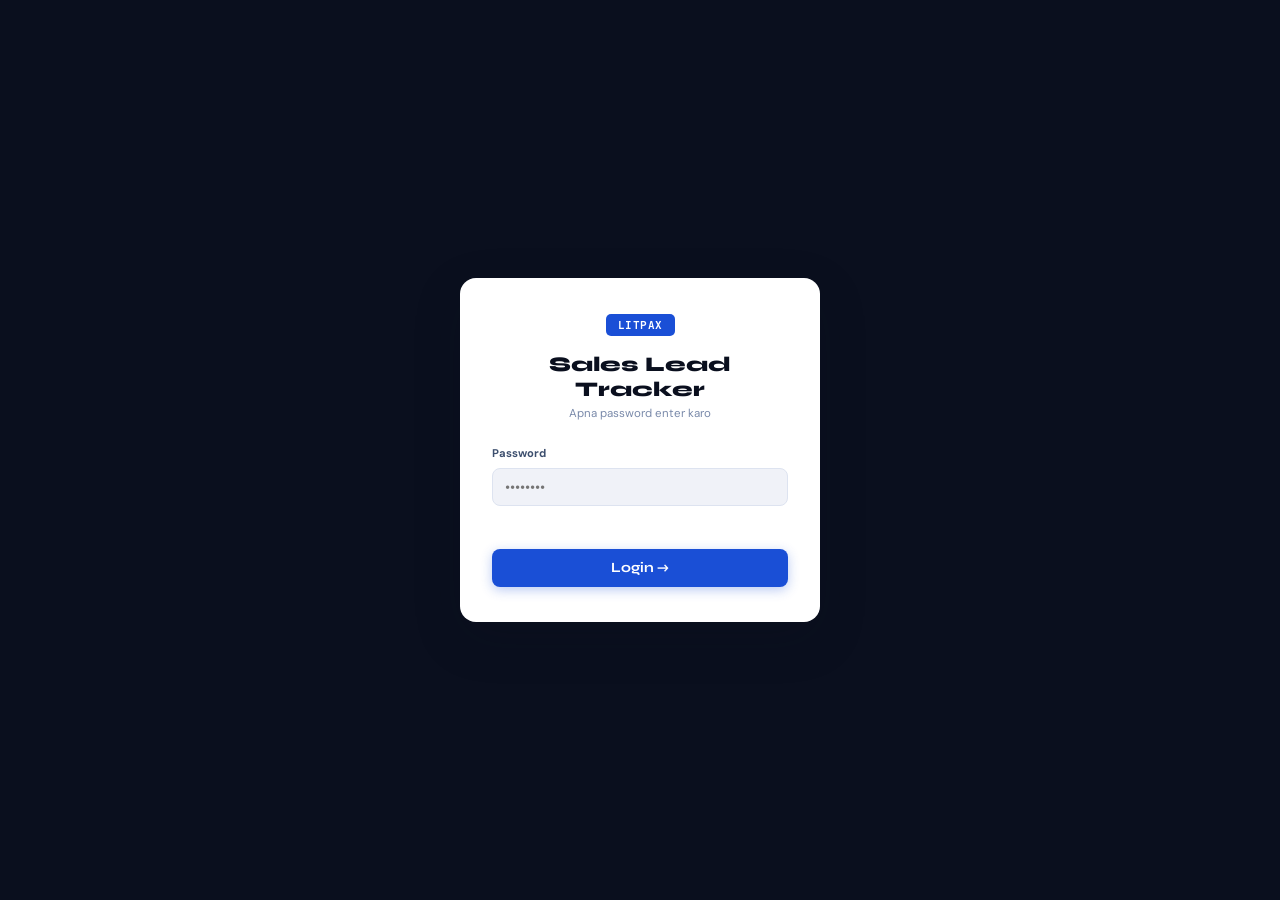
<file: index.html>
<!DOCTYPE html>
<html lang="en">
<head>
<meta charset="UTF-8">
<meta name="viewport" content="width=device-width, initial-scale=1.0">
<title>Litpax — Sales Lead Tracker</title>
<link href="https://fonts.googleapis.com/css2?family=Syne:wght@600;700;800&family=DM+Sans:wght@400;500;600&family=JetBrains+Mono:wght@400;500&display=swap" rel="stylesheet">
<link rel="stylesheet" href="style.css">
</head>
<body>

<!-- LOGIN SCREEN -->
<div id="login-screen" style="display:none;position:fixed;inset:0;background:#0a0f1e;z-index:1000;align-items:center;justify-content:center;">
  <div class="login-box">
    <div class="login-logo">LITPAX</div>
    <div class="login-title">Sales Lead Tracker</div>
    <div class="login-sub">Apna password enter karo</div>
    <div class="fld">
      <label>Password</label>
      <input type="password" id="login-password" placeholder="••••••••" onkeydown="loginKeydown(event)" autofocus>
    </div>
    <div class="login-error" id="login-error"></div>
    <button id="login-btn" onclick="doLogin()">Login →</button>
  </div>
</div>

<!-- MAIN APP -->
<div id="app" style="display:none">

  <!-- TOPBAR -->
  <div class="topbar">
    <div class="tb-left">
      <div class="tb-badge">LITPAX</div>
      <div>
        <div class="tb-name">Sales Lead Tracker</div>
        <div class="tb-sub">Pipeline Management</div>
      </div>
    </div>
    <div class="tb-right">
      <div class="tb-k"><div class="tb-k-v" id="t-total">0</div><div class="tb-k-l">Total</div></div>
      <div class="tb-sep"></div>
      <div class="tb-k"><div class="tb-k-v" id="t-won">0</div><div class="tb-k-l">Won</div></div>
      <div class="tb-sep"></div>
      <div class="tb-k"><div class="tb-k-v" id="t-rate">0%</div><div class="tb-k-l">Conv. Rate</div></div>
      <div class="tb-sep"></div>
      <div class="tb-k"><div class="tb-k-v" id="t-due" style="color:#fde5a3">0</div><div class="tb-k-l">Due Today</div></div>
      <div class="tb-sep"></div>
      <span class="tb-role" id="tb-role-badge">ADMIN</span>
      <button class="btn-logout" onclick="logout()">Logout</button>
      <div class="tb-sep"></div>
      <button class="btn-new-lead" onclick="openAddModal()">+ New Lead</button>
    </div>
  </div>

  <!-- NAV TABS -->
  <div class="nav-tabs">
    <a class="nav-tab active" href="index.html">📋 Leads</a>
    <a class="nav-tab" href="dashboard.html">📊 Dashboard</a>
  </div>

  <!-- PAGE -->
  <div class="page">

    <!-- KPI Cards -->
    <div class="kpi-row">
      <div class="kpi kpi-all active-kpi" id="kpi-all"  onclick="setFilter('All',this)">           <div class="kpi-v" id="k-total">0</div><div class="kpi-l">All Leads</div></div>
      <div class="kpi kpi-new"            id="kpi-new"  onclick="setFilter('New Lead',this)">      <div class="kpi-v" id="k-new">0</div>  <div class="kpi-l">New Lead</div></div>
      <div class="kpi kpi-quot"           id="kpi-quot" onclick="setFilter('Quotation Sent',this)"><div class="kpi-v" id="k-quot">0</div> <div class="kpi-l">Quotation</div></div>
      <div class="kpi kpi-fol"            id="kpi-fol"  onclick="setFilter('Follow-up',this)">     <div class="kpi-v" id="k-fol">0</div>  <div class="kpi-l">Follow-up</div></div>
      <div class="kpi kpi-won"            id="kpi-won"  onclick="setFilter('Order Confirmed',this)"><div class="kpi-v" id="k-won">0</div> <div class="kpi-l">Won</div></div>
      <div class="kpi kpi-lost"           id="kpi-lost" onclick="setFilter('Lost',this)">          <div class="kpi-v" id="k-lost">0</div> <div class="kpi-l">Lost</div></div>
    </div>

    <!-- Pipeline Bar -->
    <div class="pipe-bar" id="pipe-bar"></div>

    <!-- Toolbar -->
    <div class="toolbar">
      <input class="fsearch" type="text" id="search-inp" placeholder="🔍 Name, company, phone search karo..." oninput="renderTable()">
      <button class="sort-btn today-btn" id="btn-today" onclick="toggleToday(this)">📞 Today's Tasks</button>
      <span class="sort-lbl">Sort:</span>
      <button class="sort-btn on" onclick="setSort('date',this)">Latest</button>
      <button class="sort-btn"   onclick="setSort('name',this)">Name</button>
      <button class="sort-btn"   onclick="setSort('followup',this)">Follow-up</button>
      <button class="sort-btn"   onclick="setSort('stage',this)">Stage</button>
    </div>

    <!-- Lead Table -->
    <div class="lead-table">
      <div class="lt-head">
        <div class="lt-h">Customer</div>
        <div class="lt-h">Application</div>
        <div class="lt-h">Stage</div>
        <div class="lt-h">Follow-up</div>
        <div class="lt-h">Assigned</div>
        <div class="lt-h">Actions</div>
      </div>
      <div class="lt-body" id="lt-body"></div>
    </div>
  </div>

  <!-- DETAIL MODAL -->
  <div class="moverlay" id="modal-detail" onclick="if(event.target===this)closeDetail()">
    <div class="modal-detail">
      <div class="mhead">
        <div class="mtitle" id="detail-title">Lead Details</div>
        <button class="mclose" onclick="closeDetail()">✕</button>
      </div>
      <div class="mbody" id="detail-body"></div>
      <div class="mfooter" id="detail-footer"></div>
    </div>
  </div>

  <!-- ADD LEAD MODAL -->
  <div class="moverlay" id="modal-add" onclick="if(event.target===this)closeAddModal()">
    <div class="modal-add">
      <div class="mhead">
        <div class="mtitle">+ Add New Lead</div>
        <button class="mclose" onclick="closeAddModal()">✕</button>
      </div>
      <div class="mbody">

        <div class="form-sec-title">Customer Info</div>
        <div class="fld"><label>Customer Name <span class="req">*</span></label><input type="text" id="f-name" placeholder="Full name" autocomplete="off"></div>
        <div class="frow">
          <div class="fld"><label>Phone <span class="req">*</span></label><input type="tel" id="f-phone" placeholder="Mobile"></div>
          <div class="fld"><label>Email</label><input type="email" id="f-email" placeholder="email@..."></div>
        </div>
        <div class="frow">
          <div class="fld"><label>Company / Dealer</label><input type="text" id="f-company" placeholder="Company name"></div>
          <div class="fld"><label>City</label><input type="text" id="f-city" placeholder="City"></div>
        </div>
        <div class="fld"><label>State</label><input type="text" id="f-state" placeholder="State"></div>

        <div class="form-sec-title">Battery Requirement</div>
        <div class="fld"><label>Application Type <span class="req">*</span></label>
          <select id="f-oem">
            <option value="">-- Select Application --</option>
            <option>2 Wheeler (Electric Bike/Scooter)</option>
            <option>3 Wheeler (E-Rickshaw/Auto)</option>
            <option>Solar (Home/Commercial)</option>
            <option>Inverter / Home UPS</option>
            <option>Cycle (E-Cycle)</option>
            <option>Other</option>
          </select>
        </div>
        <div class="f3">
          <div class="fld"><label>Voltage</label>
            <select id="f-voltage">
              <option value="">-- V --</option>
              <option>12V</option><option>24V</option><option>36V</option>
              <option>48V</option><option>60V</option><option>72V</option><option>96V</option><option>Custom</option>
            </select>
          </div>
          <div class="fld"><label>Capacity</label>
            <select id="f-capacity">
              <option value="">-- Ah --</option>
              <option>20Ah</option><option>30Ah</option><option>40Ah</option>
              <option>50Ah</option><option>60Ah</option><option>75Ah</option>
              <option>100Ah</option><option>150Ah</option><option>200Ah</option><option>Custom</option>
            </select>
          </div>
          <div class="fld"><label>Qty</label><input type="number" id="f-fleet" placeholder="No." min="1"></div>
        </div>
        <div class="frow">
          <div class="fld"><label>Budget (₹)</label>
            <select id="f-amount">
              <option value="">-- Select --</option>
              <option value="Under 5000">Under ₹5K</option>
              <option value="5000-10000">₹5K–₹10K</option>
              <option value="10000-25000">₹10K–₹25K</option>
              <option value="25000-50000">₹25K–₹50K</option>
              <option value="50000-100000">₹50K–₹1L</option>
              <option value="Above 100000">Above ₹1L</option>
            </select>
          </div>
          <div class="fld"><label>Existing Brand</label>
            <select id="f-model">
              <option value="">-- Brand --</option>
              <option>Exide</option><option>Amaron</option><option>Luminous</option>
              <option>Okaya</option><option>Livguard</option><option>Su-Kam</option>
              <option>Microtek</option><option>Loom Solar</option>
              <option>Local Brand</option><option>No Battery (New)</option><option>Other</option>
            </select>
          </div>
        </div>
        <div class="fld"><label>Lead Source</label>
          <select id="f-source">
            <option value="">-- Source --</option>
            <option>Walk-in</option><option>Referral</option><option>Exhibition</option>
            <option>Social Media</option><option>WhatsApp</option>
            <option>Cold Call</option><option>Dealer</option><option>Other</option>
          </select>
        </div>
        <div class="fld"><label>Assigned To</label>
          <select id="f-assigned">
            <option value="">-- Select --</option>
            <option>Mohit</option><option>Vijay</option>
          </select>
        </div>

        <div class="form-sec-title">Stage & Follow-up</div>
        <div class="fld">
          <label>Stage <span class="req">*</span></label>
          <div class="stage-pills">
            <div class="sp sel" data-s="New Lead"        onclick="selStage(this)">🆕 New Lead</div>
            <div class="sp"     data-s="Quotation Sent"  onclick="selStage(this)">📄 Quotation</div>
            <div class="sp"     data-s="Follow-up"       onclick="selStage(this)">📞 Follow-up</div>
            <div class="sp"     data-s="Order Confirmed" onclick="selStage(this)">✅ Won</div>
            <div class="sp"     data-s="Lost"            onclick="selStage(this)">❌ Lost</div>
          </div>
          <input type="hidden" id="f-stage" value="New Lead">
        </div>
        <div class="frow">
          <div class="fld"><label>Follow-up Date</label><input type="date" id="f-followup"></div>
        </div>
        <div class="fld"><label>Notes / Remarks</label><textarea id="f-notes" placeholder="Koi important info..."></textarea></div>

      </div>
      <div class="mfooter">
        <button onclick="closeAddModal()" style="background:var(--bg);color:var(--muted);border:1px solid var(--border);border-radius:6px;padding:.48rem .9rem;font-size:.74rem;font-weight:600;cursor:pointer;font-family:'DM Sans',sans-serif;">Cancel</button>
        <button class="btn-primary" id="add-btn" onclick="addLead()">⚡ Add to Pipeline</button>
      </div>
    </div>
  </div>

</div><!-- /app -->

<!-- TOAST -->
<div class="toast" id="toast"></div>

<script src="script.js"></script>
</body>
</html>
</file>
<file: style.css>
:root{
  --ink:#0a0f1e;--ink3:#3d4f6e;--muted:#7a8aaa;--muted2:#b0bdd4;
  --bg:#f0f2f8;--bg2:#e4e8f2;--white:#fff;
  --border:#dde3f0;--border2:#c8d0e8;
  --blue:#1a4fd6;--blue-l:#eef3ff;--blue-m:#c2d2f8;--blue-d:#1240b0;
  --green:#0d9e6e;--green-l:#edfaf5;--green-m:#a7edd8;
  --amber:#c97a00;--amber-l:#fff8eb;--amber-m:#fde5a3;
  --red:#d43b3b;--red-l:#fff0f0;--red-m:#f8c4c4;
  --purple:#6d3be8;--purple-l:#f3effe;--purple-m:#d3bef8;
  --sky:#0891c2;--sky-l:#ecf9ff;
  --sh:0 1px 3px rgba(10,15,30,.07),0 2px 8px rgba(10,15,30,.05);
  --sh2:0 6px 24px rgba(10,15,30,.12);
  --sh3:0 16px 48px rgba(10,15,30,.18);
}
*{box-sizing:border-box;margin:0;padding:0;}
body{font-family:'DM Sans',sans-serif;background:var(--bg);color:var(--ink);min-height:100vh;}

/* ── TOPBAR ── */
.topbar{background:var(--ink);height:50px;padding:0 1.6rem;display:flex;align-items:center;justify-content:space-between;position:sticky;top:0;z-index:100;box-shadow:0 2px 14px rgba(10,15,30,.3);}
.tb-left{display:flex;align-items:center;gap:.65rem;}
.tb-badge{background:var(--blue);color:#fff;font-family:'JetBrains Mono',monospace;font-size:10px;font-weight:600;padding:3px 9px;border-radius:4px;letter-spacing:.5px;}
.tb-name{font-family:'Syne',sans-serif;font-size:.9rem;font-weight:700;color:#fff;}
.tb-sub{font-size:.58rem;color:rgba(255,255,255,.35);margin-top:1px;}
.tb-right{display:flex;align-items:center;gap:1.2rem;}
.tb-k{text-align:center;}
.tb-k-v{font-family:'JetBrains Mono',monospace;font-size:.95rem;font-weight:600;color:#fff;}
.tb-k-l{font-size:.52rem;color:rgba(255,255,255,.38);text-transform:uppercase;letter-spacing:.4px;}
.tb-sep{width:1px;height:22px;background:rgba(255,255,255,.1);}
.btn-new-lead{background:var(--blue);color:#fff;border:none;border-radius:6px;padding:.4rem .9rem;font-family:'Syne',sans-serif;font-size:.75rem;font-weight:700;cursor:pointer;transition:all .15s;display:flex;align-items:center;gap:.3rem;}
.btn-new-lead:hover{background:var(--blue-d);}

/* ── PAGE ── */
.page{max-width:1100px;margin:0 auto;padding:1.2rem 1.4rem;}

/* ── KPI STRIP ── */
.kpi-row{display:grid;grid-template-columns:repeat(6,1fr);gap:.55rem;margin-bottom:1rem;}
.kpi{background:var(--white);border:1px solid var(--border);border-radius:10px;padding:.65rem .85rem;box-shadow:var(--sh);position:relative;overflow:hidden;cursor:pointer;transition:box-shadow .15s,transform .15s;}
.kpi:hover{box-shadow:var(--sh2);transform:translateY(-1px);}
.kpi::after{content:'';position:absolute;top:0;left:0;right:0;height:3px;}
.kpi-all::after{background:linear-gradient(90deg,var(--blue),var(--sky));}
.kpi-new::after{background:var(--sky);}
.kpi-quot::after{background:var(--purple);}
.kpi-fol::after{background:var(--amber);}
.kpi-won::after{background:var(--green);}
.kpi-lost::after{background:var(--red);}
.kpi-v{font-family:'JetBrains Mono',monospace;font-size:1.6rem;font-weight:600;color:var(--ink);line-height:1;}
.kpi-l{font-size:.58rem;font-weight:700;color:var(--muted);text-transform:uppercase;letter-spacing:.4px;margin-top:.22rem;}
.kpi.active-kpi{box-shadow:var(--sh2);transform:translateY(-1px);}
.kpi-all.active-kpi .kpi-v{color:var(--blue);}
.kpi-new.active-kpi .kpi-v{color:var(--sky);}
.kpi-quot.active-kpi .kpi-v{color:var(--purple);}
.kpi-fol.active-kpi .kpi-v{color:var(--amber);}
.kpi-won.active-kpi .kpi-v{color:var(--green);}
.kpi-lost.active-kpi .kpi-v{color:var(--red);}

/* ── PIPELINE BAR ── */
.pipe-bar{display:flex;height:5px;border-radius:3px;overflow:hidden;gap:2px;margin-bottom:1rem;}
.pb-s{border-radius:2px;transition:flex .4s;min-width:3px;}

/* ── TOOLBAR ── */
.toolbar{display:flex;align-items:center;gap:.5rem;margin-bottom:.8rem;flex-wrap:wrap;}
.fsearch{background:var(--white);border:1.5px solid var(--border);border-radius:7px;padding:.38rem .75rem;font-family:'DM Sans',sans-serif;font-size:.78rem;color:var(--ink);outline:none;transition:all .15s;width:200px;}
.fsearch:focus{border-color:var(--blue);box-shadow:0 0 0 3px var(--blue-l);}
.sort-lbl{font-size:.7rem;color:var(--muted);margin-left:auto;}
.sort-btn{padding:.3rem .65rem;border-radius:6px;font-size:.68rem;font-weight:600;border:1px solid var(--border);cursor:pointer;background:var(--white);color:var(--muted);font-family:'DM Sans',sans-serif;transition:all .13s;}
.sort-btn:hover,.sort-btn.on{background:var(--bg2);border-color:var(--border2);color:var(--ink3);}
.today-btn{border-color:var(--amber-m);color:var(--amber);}
.today-btn.on{background:var(--amber);border-color:var(--amber);color:#fff;}

/* ── LEAD TABLE ── */
.lead-table{background:var(--white);border:1px solid var(--border);border-radius:12px;overflow:hidden;box-shadow:var(--sh);}
.lt-head{display:grid;grid-template-columns:2fr 1.4fr 1.2fr 1fr 1fr 1fr;align-items:center;padding:.55rem 1rem;background:var(--bg2);border-bottom:1px solid var(--border);gap:.5rem;}
.lt-h{font-size:.6rem;font-weight:700;color:var(--muted);text-transform:uppercase;letter-spacing:.6px;}
.lt-body{display:flex;flex-direction:column;}
.lt-row{display:grid;grid-template-columns:2fr 1.4fr 1.2fr 1fr 1fr 1fr;align-items:center;padding:.6rem 1rem;border-bottom:1px solid var(--border);gap:.5rem;cursor:pointer;transition:background .12s;}
.lt-row:last-child{border-bottom:none;}
.lt-row:hover{background:var(--blue-l);}

/* ── OVERDUE / DUE TODAY ROW HIGHLIGHT ── */
.lt-row.row-overdue{background:#fff5f5;border-left:3px solid var(--red);}
.lt-row.row-overdue:hover{background:#ffe8e8;}
.lt-row.row-due-today{background:#fffbf0;border-left:3px solid var(--amber);}
.lt-row.row-due-today:hover{background:#fff3d4;}

.lt-name{font-family:'Syne',sans-serif;font-size:.88rem;font-weight:700;color:var(--ink);}
.lt-co{font-size:.65rem;color:var(--muted);margin-top:.08rem;}
.lt-phone{font-family:'JetBrains Mono',monospace;font-size:.72rem;color:var(--ink3);}
.badge{font-size:.6rem;font-weight:700;padding:.2rem .6rem;border-radius:20px;white-space:nowrap;display:inline-block;}
.lt-app{font-size:.72rem;color:var(--ink3);}
.fu-ok  {font-size:.68rem;font-weight:600;color:var(--green);}
.fu-due {font-size:.68rem;font-weight:600;color:var(--amber);}
.fu-over{font-size:.68rem;font-weight:600;color:var(--red);}
.fu-none{font-size:.68rem;color:var(--muted2);}
.lt-asgn{font-size:.7rem;color:var(--ink3);}
.row-actions{display:flex;gap:.25rem;}
.ra{font-size:.6rem;font-weight:700;padding:.2rem .5rem;border-radius:4px;border:1px solid var(--border);cursor:pointer;background:var(--bg);color:var(--muted);font-family:'DM Sans',sans-serif;transition:all .12s;white-space:nowrap;}
.ra:hover{background:var(--blue-l);border-color:var(--blue-m);color:var(--blue);}
.ra.won{color:var(--green);}
.ra.lost{color:var(--red);}
.empty-state{text-align:center;padding:3.5rem 2rem;color:var(--muted);}
.empty-icon{font-size:2.2rem;opacity:.25;margin-bottom:.4rem;}
.empty-title{font-family:'Syne',sans-serif;font-size:.9rem;font-weight:700;color:var(--ink3);}

/* ── MODALS ── */
.moverlay{display:none;position:fixed;inset:0;background:rgba(10,15,30,.65);z-index:200;align-items:center;justify-content:center;padding:1rem;backdrop-filter:blur(5px);}
.moverlay.open{display:flex;}
.modal-detail{background:var(--white);border-radius:14px;width:100%;max-width:660px;max-height:92vh;overflow-y:auto;box-shadow:var(--sh3);animation:mIn .18s ease;}
.modal-add{background:var(--white);border-radius:14px;width:100%;max-width:500px;max-height:92vh;overflow-y:auto;box-shadow:var(--sh3);animation:mIn .18s ease;}
@keyframes mIn{from{opacity:0;transform:scale(.95) translateY(12px);}to{opacity:1;transform:none;}}
.mhead{padding:.9rem 1.2rem;display:flex;align-items:center;justify-content:space-between;background:linear-gradient(135deg,#0d1c44,#1a4fd6);border-radius:14px 14px 0 0;position:sticky;top:0;z-index:5;}
.mtitle{font-family:'Syne',sans-serif;font-size:.92rem;font-weight:700;color:#fff;}
.mclose{background:rgba(255,255,255,.15);border:none;color:#fff;width:26px;height:26px;border-radius:5px;cursor:pointer;font-size:.9rem;display:flex;align-items:center;justify-content:center;}
.mbody{padding:1rem 1.2rem;}
.mfooter{padding:.75rem 1.2rem;border-top:1px solid var(--border);display:flex;justify-content:space-between;gap:.5rem;position:sticky;bottom:0;background:var(--white);border-radius:0 0 14px 14px;}

/* ── DETAIL SECTIONS ── */
.sec-title{font-size:.58rem;font-weight:700;color:var(--muted);text-transform:uppercase;letter-spacing:.9px;margin-bottom:.5rem;padding-bottom:.28rem;border-bottom:1px solid var(--border);}
.dgrid{display:grid;grid-template-columns:1fr 1fr;gap:.4rem;margin-bottom:.85rem;}
.ditem{background:var(--bg);border-radius:6px;padding:.5rem .7rem;}
.dlbl{font-size:.55rem;font-weight:700;color:var(--muted);text-transform:uppercase;letter-spacing:.4px;margin-bottom:.12rem;}
.dval{font-size:.8rem;font-weight:500;color:var(--ink);}

/* ── JOURNEY ── */
.journey{display:flex;align-items:center;margin:.5rem 0 .9rem;position:relative;}
.jstep{flex:1;display:flex;flex-direction:column;align-items:center;position:relative;cursor:pointer;}
.jstep:not(:last-child)::after{content:'';position:absolute;top:11px;left:50%;right:-50%;height:2px;background:var(--border2);z-index:0;transition:background .25s;}
.jstep.done:not(:last-child)::after{background:var(--green);}
.jdot{width:22px;height:22px;border-radius:50%;border:2px solid var(--border2);background:var(--bg);z-index:1;position:relative;display:flex;align-items:center;justify-content:center;font-size:9px;font-weight:700;transition:all .2s;color:var(--muted2);}
.jdot.done{background:var(--green);border-color:var(--green);color:#fff;}
.jdot.active{border-width:3px;}
.jdot.jlost{background:var(--red);border-color:var(--red);color:#fff;}
.jlbl{font-size:9px;color:var(--muted);margin-top:4px;text-align:center;line-height:1.2;max-width:54px;}
.jlbl.active{color:var(--ink);font-weight:700;}

/* ── STAGE BUTTONS ── */
.stage-btns{display:flex;flex-wrap:wrap;gap:.3rem;margin:.35rem 0 .85rem;}
.sb2{padding:.35rem .8rem;border-radius:20px;font-size:.7rem;font-weight:700;border:1.5px solid var(--border);cursor:pointer;transition:all .14s;background:var(--bg);color:var(--muted);font-family:'DM Sans',sans-serif;}
.sb2[data-s="New Lead"]{border-color:var(--sky);color:var(--sky);}
.sb2[data-s="Quotation Sent"]{border-color:var(--purple);color:var(--purple);}
.sb2[data-s="Follow-up"]{border-color:var(--amber);color:var(--amber);}
.sb2[data-s="Order Confirmed"]{border-color:var(--green);color:var(--green);}
.sb2[data-s="Lost"]{border-color:var(--red);color:var(--red);}
.sb2.cur{color:#fff;border-color:transparent;}
.sb2[data-s="New Lead"].cur{background:var(--sky);}
.sb2[data-s="Quotation Sent"].cur{background:var(--purple);}
.sb2[data-s="Follow-up"].cur{background:var(--amber);}
.sb2[data-s="Order Confirmed"].cur{background:var(--green);}
.sb2[data-s="Lost"].cur{background:var(--red);}

/* ── HISTORY ── */
.hist-list{display:flex;flex-direction:column;gap:.2rem;max-height:110px;overflow-y:auto;background:var(--bg);border-radius:6px;padding:.45rem .65rem;}
.hist-row{display:flex;gap:.45rem;font-size:.66rem;padding:2px 0;border-bottom:1px dashed var(--border);}
.hist-row:last-child{border-bottom:none;}
.hist-date{color:var(--muted);white-space:nowrap;min-width:70px;}
.hist-stage{font-weight:600;color:var(--ink3);}
.hist-note{color:var(--muted);}

/* ── COPY TABLE ── */
.copy-wrap{background:var(--bg);border:1px solid var(--border);border-radius:8px;overflow:hidden;margin-top:.85rem;}
.copy-head{display:flex;align-items:center;justify-content:space-between;padding:.5rem .8rem;background:var(--ink3);}
.copy-head-title{font-size:.68rem;font-weight:700;color:#fff;font-family:'Syne',sans-serif;}
.cbtns{display:flex;gap:.3rem;}
.cbtn{font-size:.62rem;font-weight:700;padding:.24rem .6rem;border-radius:4px;border:none;cursor:pointer;font-family:'DM Sans',sans-serif;transition:all .13s;}
.cbtn-row{background:var(--blue-l);color:var(--blue);}
.cbtn-row:hover{background:var(--blue);color:#fff;}
.cbtn-full{background:var(--green-l);color:var(--green);}
.cbtn-full:hover{background:var(--green);color:#fff;}
.ctable{width:100%;border-collapse:collapse;}
.ctable tr{border-bottom:1px solid var(--border);}
.ctable tr:last-child{border-bottom:none;}
.ctable td{padding:.26rem .65rem;font-size:.64rem;font-family:'JetBrains Mono',monospace;}
.ct-h{background:var(--ink3);color:rgba(255,255,255,.6);white-space:nowrap;width:30%;font-size:.6rem;font-weight:500;}
.ct-v{color:var(--ink3);background:var(--white);word-break:break-all;}
.ct-mt{color:var(--muted2);font-style:italic;}

/* ── ADD FORM ── */
.fld{display:flex;flex-direction:column;gap:.2rem;margin-bottom:.48rem;}
.fld label{font-size:.64rem;font-weight:600;color:var(--ink3);}
.req{color:var(--red);}
.fld input,.fld select,.fld textarea{background:var(--bg);border:1.5px solid var(--border);border-radius:6px;color:var(--ink);font-family:'DM Sans',sans-serif;font-size:.82rem;padding:.46rem .68rem;width:100%;transition:border .15s;-webkit-appearance:none;}
.fld input:focus,.fld select:focus,.fld textarea:focus{outline:none;border-color:var(--blue);background:#fff;box-shadow:0 0 0 3px var(--blue-l);}
.fld select{background-image:url("data:image/svg+xml,%3Csvg xmlns='http://www.w3.org/2000/svg' width='9' height='5'%3E%3Cpath d='M1 1l3.5 3.5L8 1' stroke='%237a8aaa' stroke-width='1.4' fill='none'/%3E%3C/svg%3E");background-repeat:no-repeat;background-position:right .6rem center;padding-right:1.8rem;}
.fld textarea{resize:none;height:50px;font-size:.78rem;}
.frow{display:grid;grid-template-columns:1fr 1fr;gap:.4rem;}
.f3{display:grid;grid-template-columns:1fr 1fr 1fr;gap:.4rem;}
.stage-pills{display:flex;flex-wrap:wrap;gap:.28rem;margin-top:.2rem;}
.sp{padding:.28rem .62rem;border-radius:20px;font-size:.66rem;font-weight:600;border:1.5px solid var(--border);cursor:pointer;transition:all .14s;color:var(--muted);background:var(--bg);user-select:none;}
.sp:hover{border-color:var(--blue-m);color:var(--blue);background:var(--blue-l);}
.sp.sel{color:#fff;border-color:transparent;}
.sp[data-s="New Lead"].sel{background:var(--sky);}
.sp[data-s="Quotation Sent"].sel{background:var(--purple);}
.sp[data-s="Follow-up"].sel{background:var(--amber);}
.sp[data-s="Order Confirmed"].sel{background:var(--green);}
.sp[data-s="Lost"].sel{background:var(--red);}
.form-sec-title{font-size:.58rem;font-weight:700;color:var(--muted);text-transform:uppercase;letter-spacing:.9px;margin:.7rem 0 .45rem;padding-bottom:.25rem;border-bottom:1px solid var(--border);}

/* ── BUTTONS ── */
.btn-primary{background:var(--blue);color:#fff;border:none;border-radius:7px;padding:.55rem 1.2rem;font-family:'Syne',sans-serif;font-size:.8rem;font-weight:700;cursor:pointer;transition:all .16s;box-shadow:0 3px 10px rgba(26,79,214,.28);}
.btn-primary:hover{background:var(--blue-d);}
.btn-primary:disabled{background:var(--border2);box-shadow:none;cursor:not-allowed;color:var(--muted);}
.btn-danger{background:var(--red-l);color:var(--red);border:1px solid var(--red-m);border-radius:6px;padding:.48rem .9rem;font-size:.74rem;font-weight:700;cursor:pointer;font-family:'DM Sans',sans-serif;}
.btn-save{background:var(--blue);color:#fff;border:none;border-radius:6px;padding:.48rem 1.1rem;font-size:.76rem;font-weight:700;cursor:pointer;font-family:'DM Sans',sans-serif;box-shadow:0 2px 8px rgba(26,79,214,.22);}
.mlbl{font-size:.58rem;font-weight:700;color:var(--muted);text-transform:uppercase;letter-spacing:.9px;margin-bottom:.35rem;}

/* ── SYNC BTN ── */
.btn-sync{background:var(--green-l);color:var(--green);border:1px solid var(--green-m);border-radius:6px;padding:.35rem .8rem;font-size:.7rem;font-weight:700;cursor:pointer;font-family:'DM Sans',sans-serif;display:flex;align-items:center;gap:.3rem;transition:all .13s;}
.btn-sync:hover{background:var(--green);color:#fff;}
.btn-sync:disabled{opacity:.5;cursor:not-allowed;}

/* ── TOAST ── */
.toast{position:fixed;bottom:1.2rem;right:1.2rem;background:var(--ink);color:#fff;padding:.62rem 1rem;border-radius:8px;font-size:.78rem;font-weight:600;z-index:500;opacity:0;transform:translateY(8px);transition:all .22s;box-shadow:var(--sh3);}
.toast.show{opacity:1;transform:translateY(0);}
.toast.ok{background:var(--green);}
.toast.err{background:var(--red);}

/* ── LOGIN SCREEN ── */
#login-screen{display:none;position:fixed;inset:0;background:var(--ink);z-index:1000;align-items:center;justify-content:center;}
.login-box{background:var(--white);border-radius:16px;padding:2.2rem 2rem;width:100%;max-width:360px;box-shadow:var(--sh3);text-align:center;}
.login-logo{background:var(--blue);color:#fff;font-family:'JetBrains Mono',monospace;font-size:11px;font-weight:700;padding:4px 12px;border-radius:5px;display:inline-block;letter-spacing:.5px;margin-bottom:1rem;}
.login-title{font-family:'Syne',sans-serif;font-size:1.3rem;font-weight:800;color:var(--ink);margin-bottom:.2rem;}
.login-sub{font-size:.72rem;color:var(--muted);margin-bottom:1.6rem;}
.login-box .fld{text-align:left;margin-bottom:1rem;}
.login-box .fld label{font-size:.7rem;font-weight:700;color:var(--ink3);display:block;margin-bottom:.3rem;}
.login-box input[type=password]{background:var(--bg);border:1.5px solid var(--border);border-radius:8px;color:var(--ink);font-family:'DM Sans',sans-serif;font-size:.9rem;padding:.55rem .75rem;width:100%;transition:border .15s;outline:none;}
.login-box input[type=password]:focus{border-color:var(--blue);background:#fff;box-shadow:0 0 0 3px var(--blue-l);}
.login-error{font-size:.72rem;color:var(--red);min-height:1.1rem;margin-bottom:.6rem;font-weight:600;}
#login-btn{width:100%;background:var(--blue);color:#fff;border:none;border-radius:8px;padding:.65rem;font-family:'Syne',sans-serif;font-size:.88rem;font-weight:700;cursor:pointer;transition:all .16s;box-shadow:0 3px 12px rgba(26,79,214,.3);}
#login-btn:hover{background:var(--blue-d);}
#login-btn:disabled{background:var(--border2);box-shadow:none;cursor:not-allowed;}

/* ── TOPBAR ROLE BADGE & LOGOUT ── */
.tb-role{background:rgba(255,255,255,.12);color:rgba(255,255,255,.85);font-family:'JetBrains Mono',monospace;font-size:.65rem;font-weight:700;padding:3px 8px;border-radius:4px;letter-spacing:.4px;}
.btn-logout{background:rgba(255,255,255,.08);color:rgba(255,255,255,.6);border:1px solid rgba(255,255,255,.12);border-radius:5px;padding:.28rem .65rem;font-size:.65rem;font-weight:600;cursor:pointer;font-family:'DM Sans',sans-serif;transition:all .13s;}
.btn-logout:hover{background:rgba(255,255,255,.15);color:#fff;}

/* ── NAV TABS ── */
.nav-tabs{display:flex;gap:.3rem;padding:0 1.4rem;background:var(--ink);border-top:1px solid rgba(255,255,255,.07);}
.nav-tab{padding:.45rem 1rem;font-size:.72rem;font-weight:700;color:rgba(255,255,255,.45);cursor:pointer;border-bottom:2px solid transparent;font-family:'Syne',sans-serif;text-decoration:none;transition:all .15s;}
.nav-tab:hover{color:rgba(255,255,255,.8);}
.nav-tab.active{color:#fff;border-bottom-color:var(--blue);}
</file>
